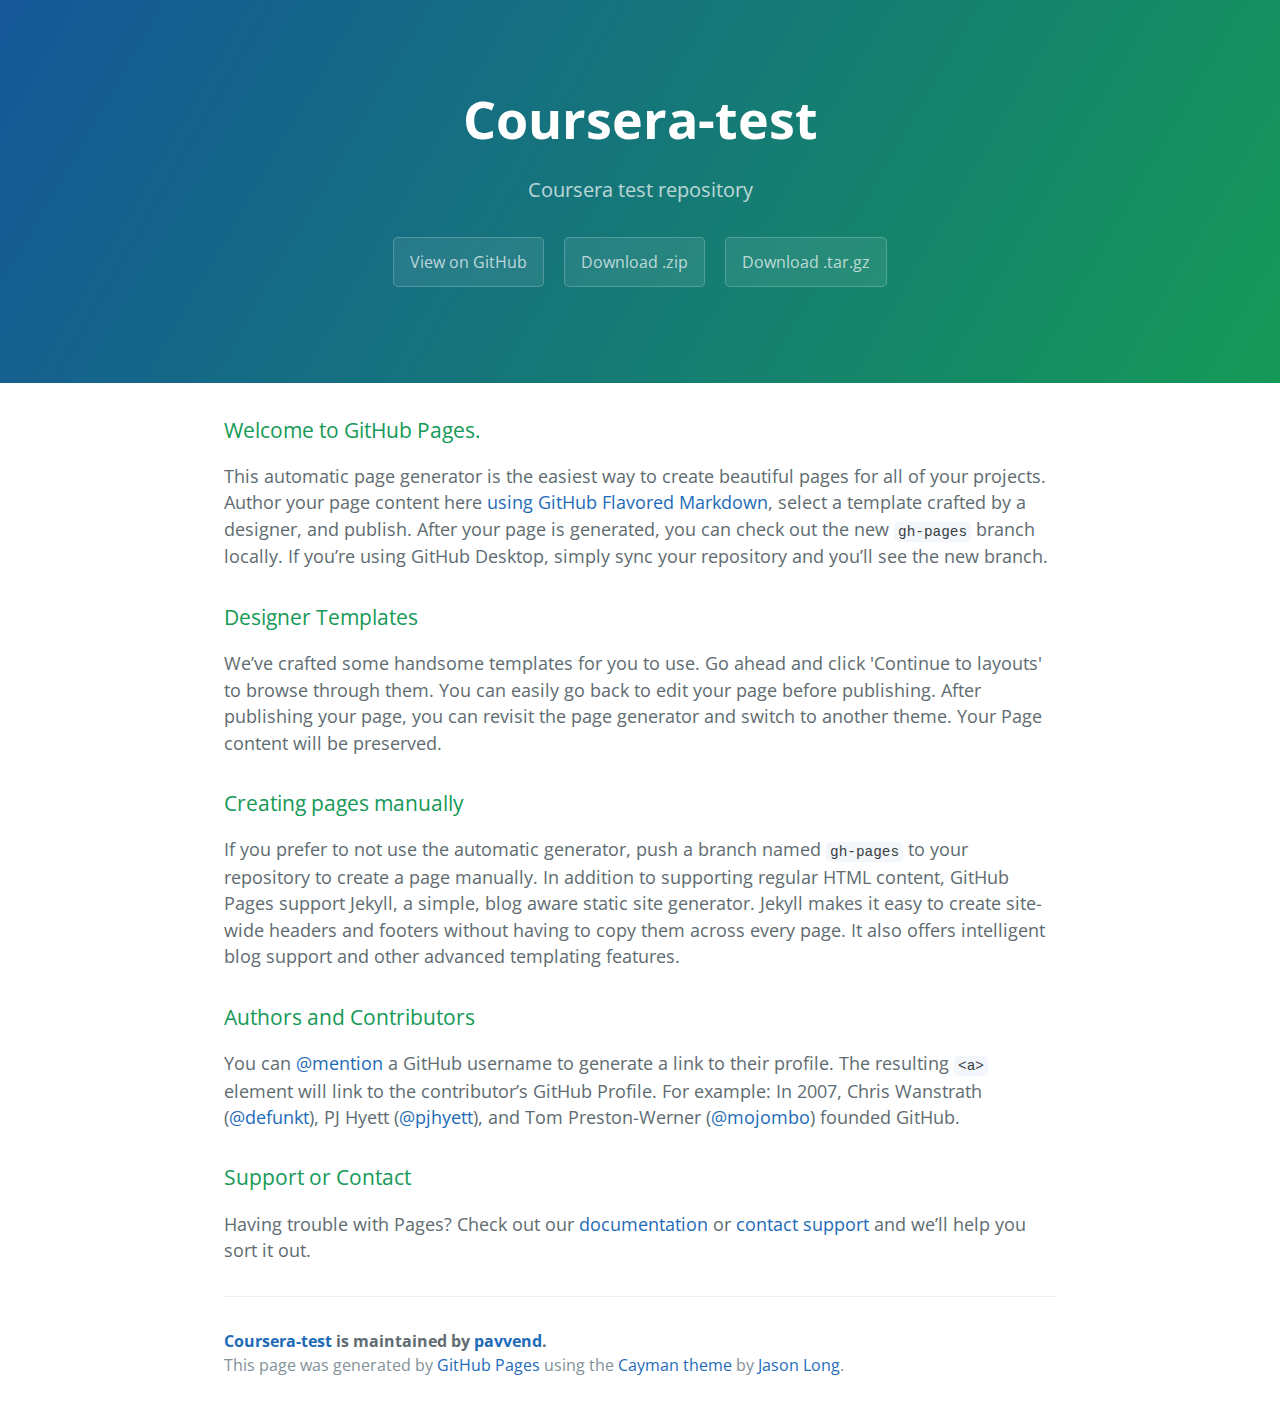
<file: index.html>
<!DOCTYPE html>
<html lang="en-us">
  <head>
    <meta charset="UTF-8">
    <title>Coursera-test by pavvend</title>
    <meta name="viewport" content="width=device-width, initial-scale=1">
    <link rel="stylesheet" type="text/css" href="stylesheets/normalize.css" media="screen">
    <link href='https://fonts.googleapis.com/css?family=Open+Sans:400,700' rel='stylesheet' type='text/css'>
    <link rel="stylesheet" type="text/css" href="stylesheets/stylesheet.css" media="screen">
    <link rel="stylesheet" type="text/css" href="stylesheets/github-light.css" media="screen">
  </head>
  <body>
    <section class="page-header">
      <h1 class="project-name">Coursera-test</h1>
      <h2 class="project-tagline">Coursera test repository</h2>
      <a href="https://github.com/pavvend/coursera-test" class="btn">View on GitHub</a>
      <a href="https://github.com/pavvend/coursera-test/zipball/master" class="btn">Download .zip</a>
      <a href="https://github.com/pavvend/coursera-test/tarball/master" class="btn">Download .tar.gz</a>
    </section>

    <section class="main-content">
      <h3>
<a id="welcome-to-github-pages" class="anchor" href="#welcome-to-github-pages" aria-hidden="true"><span aria-hidden="true" class="octicon octicon-link"></span></a>Welcome to GitHub Pages.</h3>

<p>This automatic page generator is the easiest way to create beautiful pages for all of your projects. Author your page content here <a href="https://guides.github.com/features/mastering-markdown/">using GitHub Flavored Markdown</a>, select a template crafted by a designer, and publish. After your page is generated, you can check out the new <code>gh-pages</code> branch locally. If you’re using GitHub Desktop, simply sync your repository and you’ll see the new branch.</p>

<h3>
<a id="designer-templates" class="anchor" href="#designer-templates" aria-hidden="true"><span aria-hidden="true" class="octicon octicon-link"></span></a>Designer Templates</h3>

<p>We’ve crafted some handsome templates for you to use. Go ahead and click 'Continue to layouts' to browse through them. You can easily go back to edit your page before publishing. After publishing your page, you can revisit the page generator and switch to another theme. Your Page content will be preserved.</p>

<h3>
<a id="creating-pages-manually" class="anchor" href="#creating-pages-manually" aria-hidden="true"><span aria-hidden="true" class="octicon octicon-link"></span></a>Creating pages manually</h3>

<p>If you prefer to not use the automatic generator, push a branch named <code>gh-pages</code> to your repository to create a page manually. In addition to supporting regular HTML content, GitHub Pages support Jekyll, a simple, blog aware static site generator. Jekyll makes it easy to create site-wide headers and footers without having to copy them across every page. It also offers intelligent blog support and other advanced templating features.</p>

<h3>
<a id="authors-and-contributors" class="anchor" href="#authors-and-contributors" aria-hidden="true"><span aria-hidden="true" class="octicon octicon-link"></span></a>Authors and Contributors</h3>

<p>You can <a href="https://help.github.com/articles/basic-writing-and-formatting-syntax/#mentioning-users-and-teams" class="user-mention">@mention</a> a GitHub username to generate a link to their profile. The resulting <code>&lt;a&gt;</code> element will link to the contributor’s GitHub Profile. For example: In 2007, Chris Wanstrath (<a href="https://github.com/defunkt" class="user-mention">@defunkt</a>), PJ Hyett (<a href="https://github.com/pjhyett" class="user-mention">@pjhyett</a>), and Tom Preston-Werner (<a href="https://github.com/mojombo" class="user-mention">@mojombo</a>) founded GitHub.</p>

<h3>
<a id="support-or-contact" class="anchor" href="#support-or-contact" aria-hidden="true"><span aria-hidden="true" class="octicon octicon-link"></span></a>Support or Contact</h3>

<p>Having trouble with Pages? Check out our <a href="https://help.github.com/pages">documentation</a> or <a href="https://github.com/contact">contact support</a> and we’ll help you sort it out.</p>

      <footer class="site-footer">
        <span class="site-footer-owner"><a href="https://github.com/pavvend/coursera-test">Coursera-test</a> is maintained by <a href="https://github.com/pavvend">pavvend</a>.</span>

        <span class="site-footer-credits">This page was generated by <a href="https://pages.github.com">GitHub Pages</a> using the <a href="https://github.com/jasonlong/cayman-theme">Cayman theme</a> by <a href="https://twitter.com/jasonlong">Jason Long</a>.</span>
      </footer>

    </section>

  
  </body>
</html>
</file>
<file: stylesheets/stylesheet.css>
* {
  box-sizing: border-box; }

body {
  padding: 0;
  margin: 0;
  font-family: "Open Sans", "Helvetica Neue", Helvetica, Arial, sans-serif;
  font-size: 16px;
  line-height: 1.5;
  color: #606c71; }

a {
  color: #1e6bb8;
  text-decoration: none; }
  a:hover {
    text-decoration: underline; }

.btn {
  display: inline-block;
  margin-bottom: 1rem;
  color: rgba(255, 255, 255, 0.7);
  background-color: rgba(255, 255, 255, 0.08);
  border-color: rgba(255, 255, 255, 0.2);
  border-style: solid;
  border-width: 1px;
  border-radius: 0.3rem;
  transition: color 0.2s, background-color 0.2s, border-color 0.2s; }
  .btn + .btn {
    margin-left: 1rem; }

.btn:hover {
  color: rgba(255, 255, 255, 0.8);
  text-decoration: none;
  background-color: rgba(255, 255, 255, 0.2);
  border-color: rgba(255, 255, 255, 0.3); }

@media screen and (min-width: 64em) {
  .btn {
    padding: 0.75rem 1rem; } }

@media screen and (min-width: 42em) and (max-width: 64em) {
  .btn {
    padding: 0.6rem 0.9rem;
    font-size: 0.9rem; } }

@media screen and (max-width: 42em) {
  .btn {
    display: block;
    width: 100%;
    padding: 0.75rem;
    font-size: 0.9rem; }
    .btn + .btn {
      margin-top: 1rem;
      margin-left: 0; } }

.page-header {
  color: #fff;
  text-align: center;
  background-color: #159957;
  background-image: linear-gradient(120deg, #155799, #159957); }

@media screen and (min-width: 64em) {
  .page-header {
    padding: 5rem 6rem; } }

@media screen and (min-width: 42em) and (max-width: 64em) {
  .page-header {
    padding: 3rem 4rem; } }

@media screen and (max-width: 42em) {
  .page-header {
    padding: 2rem 1rem; } }

.project-name {
  margin-top: 0;
  margin-bottom: 0.1rem; }

@media screen and (min-width: 64em) {
  .project-name {
    font-size: 3.25rem; } }

@media screen and (min-width: 42em) and (max-width: 64em) {
  .project-name {
    font-size: 2.25rem; } }

@media screen and (max-width: 42em) {
  .project-name {
    font-size: 1.75rem; } }

.project-tagline {
  margin-bottom: 2rem;
  font-weight: normal;
  opacity: 0.7; }

@media screen and (min-width: 64em) {
  .project-tagline {
    font-size: 1.25rem; } }

@media screen and (min-width: 42em) and (max-width: 64em) {
  .project-tagline {
    font-size: 1.15rem; } }

@media screen and (max-width: 42em) {
  .project-tagline {
    font-size: 1rem; } }

.main-content :first-child {
  margin-top: 0; }
.main-content img {
  max-width: 100%; }
.main-content h1, .main-content h2, .main-content h3, .main-content h4, .main-content h5, .main-content h6 {
  margin-top: 2rem;
  margin-bottom: 1rem;
  font-weight: normal;
  color: #159957; }
.main-content p {
  margin-bottom: 1em; }
.main-content code {
  padding: 2px 4px;
  font-family: Consolas, "Liberation Mono", Menlo, Courier, monospace;
  font-size: 0.9rem;
  color: #383e41;
  background-color: #f3f6fa;
  border-radius: 0.3rem; }
.main-content pre {
  padding: 0.8rem;
  margin-top: 0;
  margin-bottom: 1rem;
  font: 1rem Consolas, "Liberation Mono", Menlo, Courier, monospace;
  color: #567482;
  word-wrap: normal;
  background-color: #f3f6fa;
  border: solid 1px #dce6f0;
  border-radius: 0.3rem; }
  .main-content pre > code {
    padding: 0;
    margin: 0;
    font-size: 0.9rem;
    color: #567482;
    word-break: normal;
    white-space: pre;
    background: transparent;
    border: 0; }
.main-content .highlight {
  margin-bottom: 1rem; }
  .main-content .highlight pre {
    margin-bottom: 0;
    word-break: normal; }
.main-content .highlight pre, .main-content pre {
  padding: 0.8rem;
  overflow: auto;
  font-size: 0.9rem;
  line-height: 1.45;
  border-radius: 0.3rem; }
.main-content pre code, .main-content pre tt {
  display: inline;
  max-width: initial;
  padding: 0;
  margin: 0;
  overflow: initial;
  line-height: inherit;
  word-wrap: normal;
  background-color: transparent;
  border: 0; }
  .main-content pre code:before, .main-content pre code:after, .main-content pre tt:before, .main-content pre tt:after {
    content: normal; }
.main-content ul, .main-content ol {
  margin-top: 0; }
.main-content blockquote {
  padding: 0 1rem;
  margin-left: 0;
  color: #819198;
  border-left: 0.3rem solid #dce6f0; }
  .main-content blockquote > :first-child {
    margin-top: 0; }
  .main-content blockquote > :last-child {
    margin-bottom: 0; }
.main-content table {
  display: block;
  width: 100%;
  overflow: auto;
  word-break: normal;
  word-break: keep-all; }
  .main-content table th {
    font-weight: bold; }
  .main-content table th, .main-content table td {
    padding: 0.5rem 1rem;
    border: 1px solid #e9ebec; }
.main-content dl {
  padding: 0; }
  .main-content dl dt {
    padding: 0;
    margin-top: 1rem;
    font-size: 1rem;
    font-weight: bold; }
  .main-content dl dd {
    padding: 0;
    margin-bottom: 1rem; }
.main-content hr {
  height: 2px;
  padding: 0;
  margin: 1rem 0;
  background-color: #eff0f1;
  border: 0; }

@media screen and (min-width: 64em) {
  .main-content {
    max-width: 64rem;
    padding: 2rem 6rem;
    margin: 0 auto;
    font-size: 1.1rem; } }

@media screen and (min-width: 42em) and (max-width: 64em) {
  .main-content {
    padding: 2rem 4rem;
    font-size: 1.1rem; } }

@media screen and (max-width: 42em) {
  .main-content {
    padding: 2rem 1rem;
    font-size: 1rem; } }

.site-footer {
  padding-top: 2rem;
  margin-top: 2rem;
  border-top: solid 1px #eff0f1; }

.site-footer-owner {
  display: block;
  font-weight: bold; }

.site-footer-credits {
  color: #819198; }

@media screen and (min-width: 64em) {
  .site-footer {
    font-size: 1rem; } }

@media screen and (min-width: 42em) and (max-width: 64em) {
  .site-footer {
    font-size: 1rem; } }

@media screen and (max-width: 42em) {
  .site-footer {
    font-size: 0.9rem; } }
</file>
<file: stylesheets/github-light.css>
/*
The MIT License (MIT)

Copyright (c) 2016 GitHub, Inc.

Permission is hereby granted, free of charge, to any person obtaining a copy
of this software and associated documentation files (the "Software"), to deal
in the Software without restriction, including without limitation the rights
to use, copy, modify, merge, publish, distribute, sublicense, and/or sell
copies of the Software, and to permit persons to whom the Software is
furnished to do so, subject to the following conditions:

The above copyright notice and this permission notice shall be included in all
copies or substantial portions of the Software.

THE SOFTWARE IS PROVIDED "AS IS", WITHOUT WARRANTY OF ANY KIND, EXPRESS OR
IMPLIED, INCLUDING BUT NOT LIMITED TO THE WARRANTIES OF MERCHANTABILITY,
FITNESS FOR A PARTICULAR PURPOSE AND NONINFRINGEMENT. IN NO EVENT SHALL THE
AUTHORS OR COPYRIGHT HOLDERS BE LIABLE FOR ANY CLAIM, DAMAGES OR OTHER
LIABILITY, WHETHER IN AN ACTION OF CONTRACT, TORT OR OTHERWISE, ARISING FROM,
OUT OF OR IN CONNECTION WITH THE SOFTWARE OR THE USE OR OTHER DEALINGS IN THE
SOFTWARE.

*/

.pl-c /* comment */ {
  color: #969896;
}

.pl-c1 /* constant, variable.other.constant, support, meta.property-name, support.constant, support.variable, meta.module-reference, markup.raw, meta.diff.header */,
.pl-s .pl-v /* string variable */ {
  color: #0086b3;
}

.pl-e /* entity */,
.pl-en /* entity.name */ {
  color: #795da3;
}

.pl-smi /* variable.parameter.function, storage.modifier.package, storage.modifier.import, storage.type.java, variable.other */,
.pl-s .pl-s1 /* string source */ {
  color: #333;
}

.pl-ent /* entity.name.tag */ {
  color: #63a35c;
}

.pl-k /* keyword, storage, storage.type */ {
  color: #a71d5d;
}

.pl-s /* string */,
.pl-pds /* punctuation.definition.string, string.regexp.character-class */,
.pl-s .pl-pse .pl-s1 /* string punctuation.section.embedded source */,
.pl-sr /* string.regexp */,
.pl-sr .pl-cce /* string.regexp constant.character.escape */,
.pl-sr .pl-sre /* string.regexp source.ruby.embedded */,
.pl-sr .pl-sra /* string.regexp string.regexp.arbitrary-repitition */ {
  color: #183691;
}

.pl-v /* variable */ {
  color: #ed6a43;
}

.pl-id /* invalid.deprecated */ {
  color: #b52a1d;
}

.pl-ii /* invalid.illegal */ {
  color: #f8f8f8;
  background-color: #b52a1d;
}

.pl-sr .pl-cce /* string.regexp constant.character.escape */ {
  font-weight: bold;
  color: #63a35c;
}

.pl-ml /* markup.list */ {
  color: #693a17;
}

.pl-mh /* markup.heading */,
.pl-mh .pl-en /* markup.heading entity.name */,
.pl-ms /* meta.separator */ {
  font-weight: bold;
  color: #1d3e81;
}

.pl-mq /* markup.quote */ {
  color: #008080;
}

.pl-mi /* markup.italic */ {
  font-style: italic;
  color: #333;
}

.pl-mb /* markup.bold */ {
  font-weight: bold;
  color: #333;
}

.pl-md /* markup.deleted, meta.diff.header.from-file */ {
  color: #bd2c00;
  background-color: #ffecec;
}

.pl-mi1 /* markup.inserted, meta.diff.header.to-file */ {
  color: #55a532;
  background-color: #eaffea;
}

.pl-mdr /* meta.diff.range */ {
  font-weight: bold;
  color: #795da3;
}

.pl-mo /* meta.output */ {
  color: #1d3e81;
}
</file>
